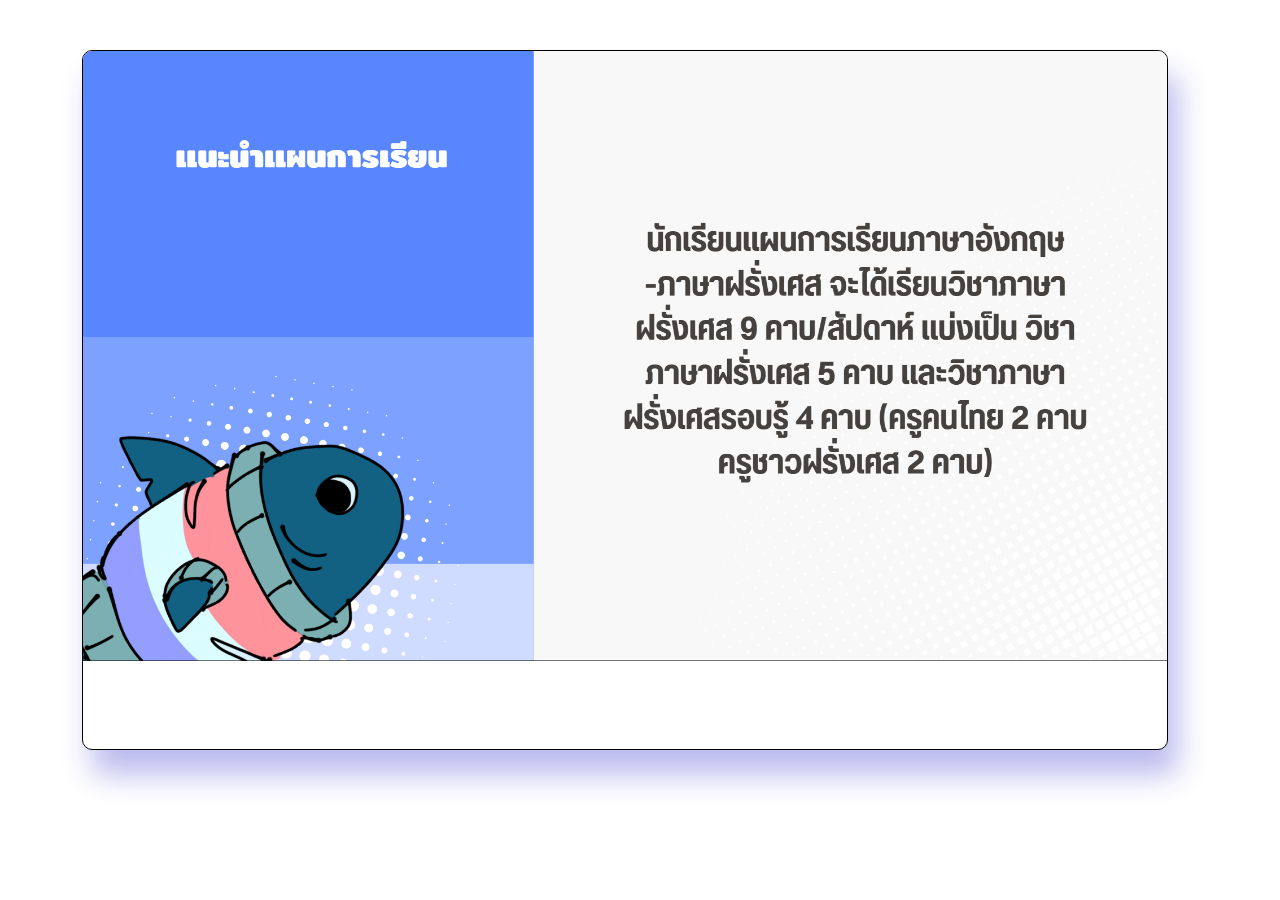
<file: introduce.html>
<!DOCTYPE html>
<html lang="en">
    <head>
        <meta charset="UTF-8">
        <meta name="viewport" content="width=device-width, initial-scale=1.0">
        <link rel="stylesheet" href="style.css">
        <link href="https://cdn.jsdelivr.net/npm/bootstrap@5.3.3/dist/css/bootstrap.min.css" rel="stylesheet" integrity="sha384-QWTKZyjpPEjISv5WaRU9OFeRpok6YctnYmDr5pNlyT2bRjXh0JMhjY6hW+ALEwIH" crossorigin="anonymous">
        <script src="https://cdn.jsdelivr.net/npm/bootstrap@5.3.3/dist/js/bootstrap.bundle.min.js" integrity="sha384-YvpcrYf0tY3lHB60NNkmXc5s9fDVZLESaAA55NDzOxhy9GkcIdslK1eN7N6jIeHz" crossorigin="anonymous"></script>
    </head>
    <body>
        
            <div class="container">
                <div class="row">
                    <!-- <div class="col-1"></div> -->
                <div class="col-12">
            <div class="img-box" style="padding: 50px 30px 50px 0px;">
                    <div class="slider-container growing">
                        <div class="slider">
                        <img src="images/introduce.png">
                         <img src="images/introduce2.png">
                        <img src="images/introduce3.png">
                        </div>
                      </div>
                  </div></div>
            <!-- <div class="col-1"></div> -->
                    </div>  
                </div>

    </body>
    <script>
        // Get all slider elements
        const sliders = document.querySelectorAll('.slider');
        
        // Loop through each slider
          sliders.forEach((slider) => {
            const images = slider.children;
            let currentImageIndex = 0;
            let autoSlideInterval;
        
            // Set up auto-sliding
            function autoSlide() {
              currentImageIndex = (currentImageIndex + 1) % images.length;
              slider.style.transform = `translateX(-${currentImageIndex * 100}%)`;
            }
        
            // Start auto-sliding
            autoSlideInterval = setInterval(autoSlide, 3000); // Slide every 3 seconds
        
            // Prevent user interaction
            slider.addEventListener('touchstart', (e) => e.preventDefault());
            slider.addEventListener('mousedown', (e) => e.preventDefault());
          });
        </script>
</file>
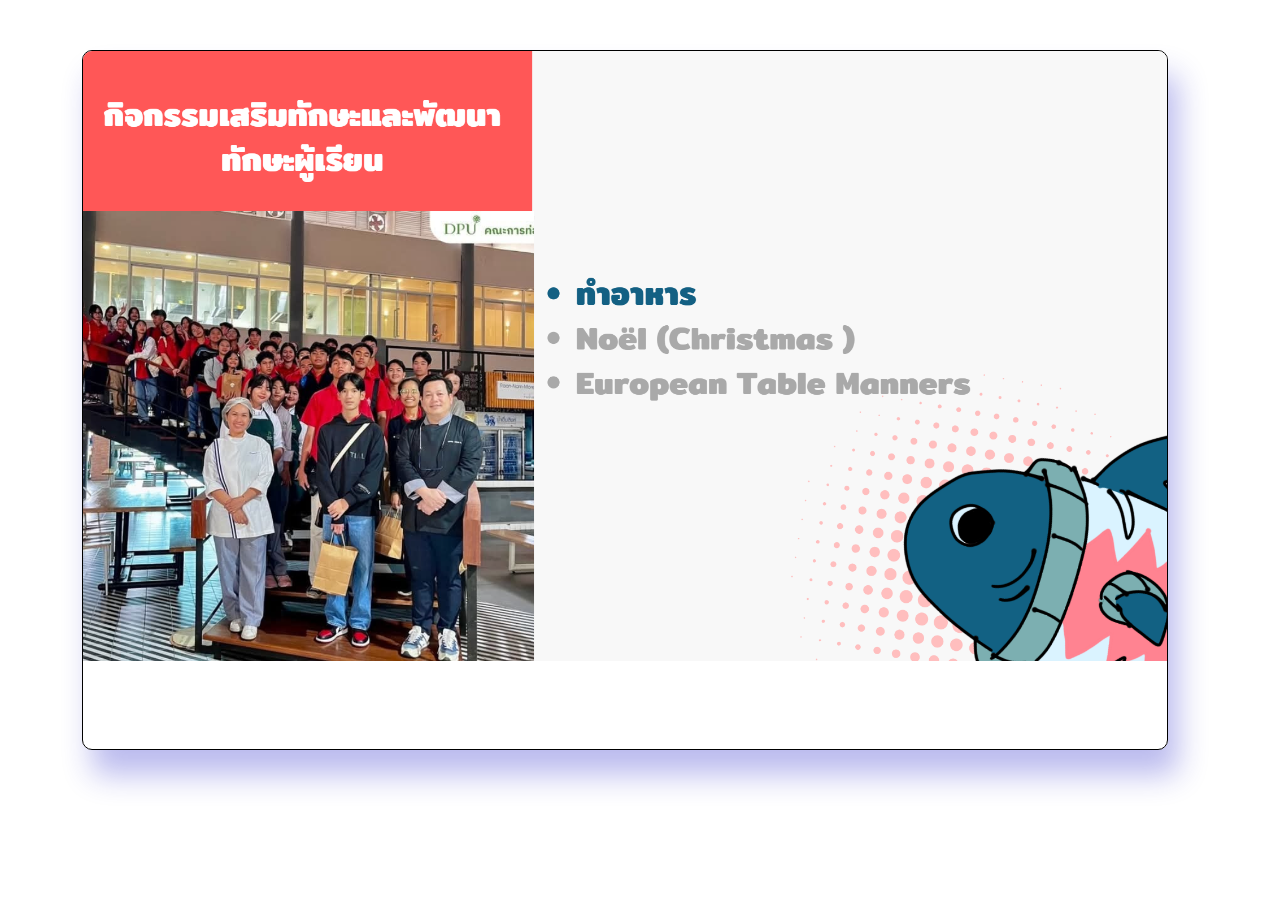
<file: page1.html>
<!DOCTYPE html>
<html lang="en">
    <head>
        <meta charset="UTF-8">
        <meta name="viewport" content="width=device-width, initial-scale=1.0">
        <link rel="stylesheet" href="style.css">
        <link href="https://cdn.jsdelivr.net/npm/bootstrap@5.3.3/dist/css/bootstrap.min.css" rel="stylesheet" integrity="sha384-QWTKZyjpPEjISv5WaRU9OFeRpok6YctnYmDr5pNlyT2bRjXh0JMhjY6hW+ALEwIH" crossorigin="anonymous">
        <script src="https://cdn.jsdelivr.net/npm/bootstrap@5.3.3/dist/js/bootstrap.bundle.min.js" integrity="sha384-YvpcrYf0tY3lHB60NNkmXc5s9fDVZLESaAA55NDzOxhy9GkcIdslK1eN7N6jIeHz" crossorigin="anonymous"></script>
    </head>
    <body>
        
            <div class="container">
                <div class="row">
                    <!-- <div class="col-1"></div> -->
                <div class="col-12">
            <div class="img-box" style="padding: 50px 30px 50px 0px;">
                    <div class="slider-container growing">
                        <div class="slider">
                        <img src="images/Activity.png">
                         <img src="images/Activity2.png">
                        <img src="images/Activity3.png">
                        </div>
                      </div>
                  </div></div>
            <!-- <div class="col-1"></div> -->
                    </div>  
                </div>

    </body>
    <script>
        // Get all slider elements
        const sliders = document.querySelectorAll('.slider');
        
        // Loop through each slider
          sliders.forEach((slider) => {
            const images = slider.children;
            let currentImageIndex = 0;
            let autoSlideInterval;
        
            // Set up auto-sliding
            function autoSlide() {
              currentImageIndex = (currentImageIndex + 1) % images.length;
              slider.style.transform = `translateX(-${currentImageIndex * 100}%)`;
            }
        
            // Start auto-sliding
            autoSlideInterval = setInterval(autoSlide, 3000); // Slide every 3 seconds
        
            // Prevent user interaction
            slider.addEventListener('touchstart', (e) => e.preventDefault());
            slider.addEventListener('mousedown', (e) => e.preventDefault());
          });
        </script>
</file>
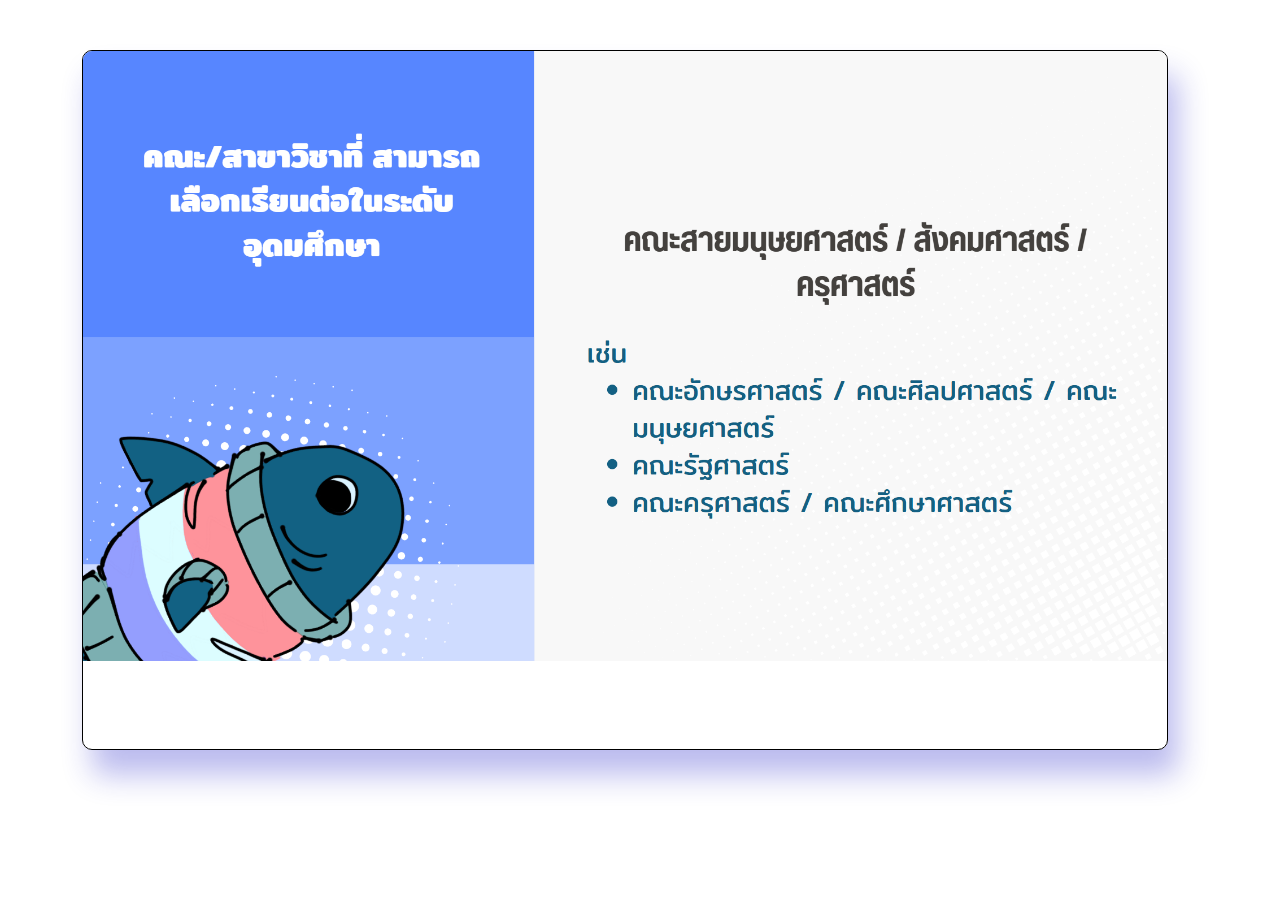
<file: page2.html>
<!DOCTYPE html>
<html lang="en">
    <head>
        <meta charset="UTF-8">
        <meta name="viewport" content="width=device-width, initial-scale=1.0">
        <link rel="stylesheet" href="style.css">
        <link href="https://cdn.jsdelivr.net/npm/bootstrap@5.3.3/dist/css/bootstrap.min.css" rel="stylesheet" integrity="sha384-QWTKZyjpPEjISv5WaRU9OFeRpok6YctnYmDr5pNlyT2bRjXh0JMhjY6hW+ALEwIH" crossorigin="anonymous">
        <script src="https://cdn.jsdelivr.net/npm/bootstrap@5.3.3/dist/js/bootstrap.bundle.min.js" integrity="sha384-YvpcrYf0tY3lHB60NNkmXc5s9fDVZLESaAA55NDzOxhy9GkcIdslK1eN7N6jIeHz" crossorigin="anonymous"></script>
    </head>
    <body>
        
            <div class="container">
                <div class="row">
                    <!-- <div class="col-1"></div> -->
                <div class="col-12">
            <div class="img-box" style="padding: 50px 30px 50px 0px;">
                    <div class="slider-container growing">
                        <div class="slider">
                        <img src="images/Uni.png">
                        <img src="images/Uni2.png">
                        <img src="images/Uni3.png">
                        <img src="images/Uni4.png">
                        <img src="images/Uni5.png">
                        </div>
                      </div>
                  </div></div>
            <!-- <div class="col-1"></div> -->
                    </div>  
                </div>

    </body>
    <script>
        // Get all slider elements
        const sliders = document.querySelectorAll('.slider');
        
        // Loop through each slider
          sliders.forEach((slider) => {
            const images = slider.children;
            let currentImageIndex = 0;
            let autoSlideInterval;
        
            // Set up auto-sliding
            function autoSlide() {
              currentImageIndex = (currentImageIndex + 1) % images.length;
              slider.style.transform = `translateX(-${currentImageIndex * 100}%)`;
            }
        
            // Start auto-sliding
            autoSlideInterval = setInterval(autoSlide, 3000); // Slide every 3 seconds
        
            // Prevent user interaction
            slider.addEventListener('touchstart', (e) => e.preventDefault());
            slider.addEventListener('mousedown', (e) => e.preventDefault());
          });
        </script>
</file>
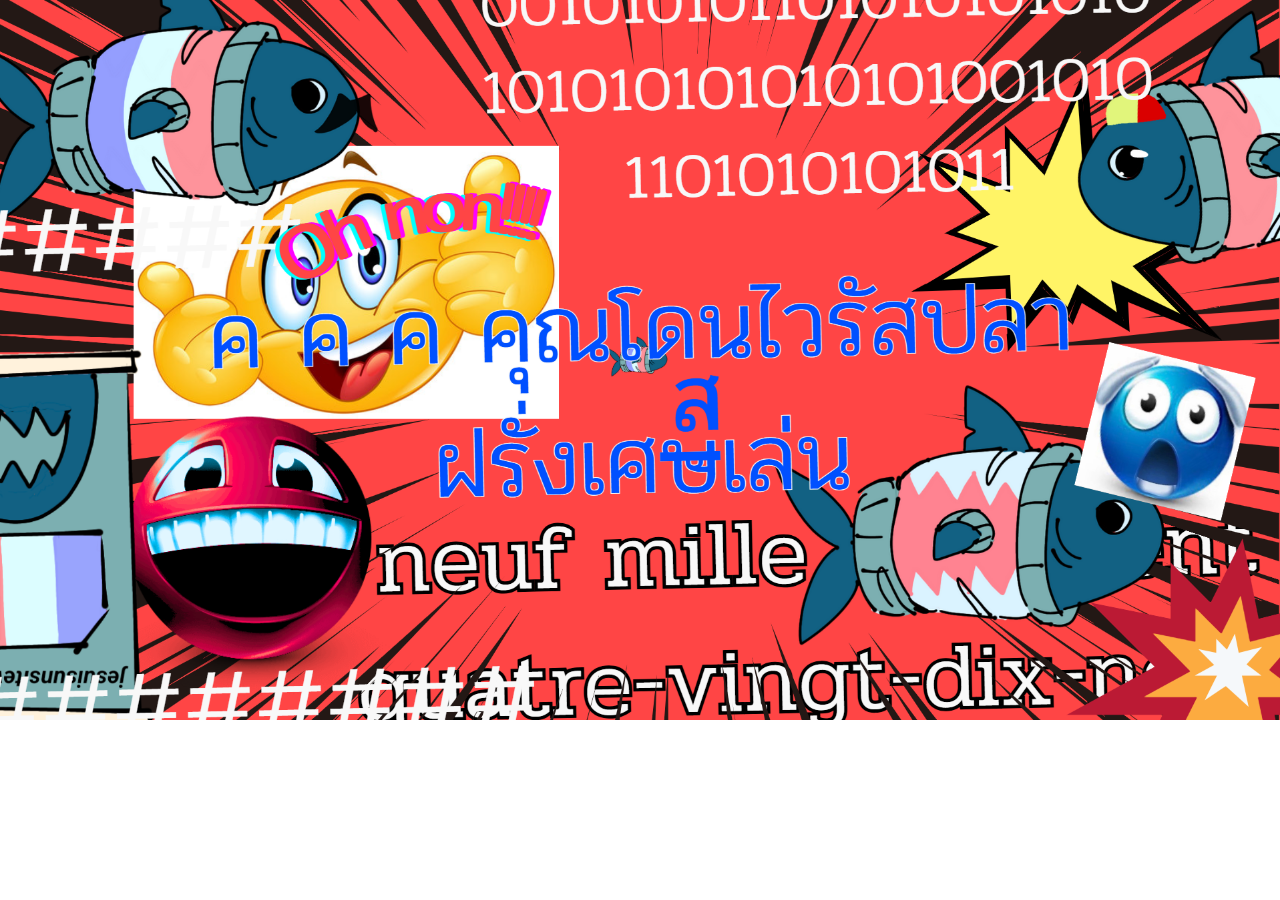
<file: virus.html>
<!DOCTYPE html>
<html lang="en">
    <head>
        <meta charset="UTF-8">
        <meta name="viewport" content="width=device-width, initial-scale=1.0">
        <link rel="stylesheet" href="style.css">
        <link href="https://cdn.jsdelivr.net/npm/bootstrap@5.3.3/dist/css/bootstrap.min.css" rel="stylesheet" integrity="sha384-QWTKZyjpPEjISv5WaRU9OFeRpok6YctnYmDr5pNlyT2bRjXh0JMhjY6hW+ALEwIH" crossorigin="anonymous">
        <script src="https://cdn.jsdelivr.net/npm/bootstrap@5.3.3/dist/js/bootstrap.bundle.min.js" integrity="sha384-YvpcrYf0tY3lHB60NNkmXc5s9fDVZLESaAA55NDzOxhy9GkcIdslK1eN7N6jIeHz" crossorigin="anonymous"></script>
    </head>
    
    <style>

body {
  background-image: url("images/virus.png");
  background-size: cover; 
  background-repeat: no-repeat; 
  /* background-position: center; */
}

    </style>

    <body
    <!DOCTYPE html>
    <html lang="en">
    <head>
        <meta charset="UTF-8">
        <meta name="viewport" content="width=device-width, initial-scale=1.0">
        <title>Hide Navbar on Scroll</title>
        <link rel="stylesheet" href="style.css">
        <link href="https://cdn.jsdelivr.net/npm/bootstrap@5.3.3/dist/css/bootstrap.min.css" rel="stylesheet" integrity="sha384-QWTKZyjpPEjISv5WaRU9OFeRpok6YctnYmDr5pNlyT2bRjXh0JMhjY6hW+ALEwIH" crossorigin="anonymous">
        <script src="https://cdn.jsdelivr.net/npm/bootstrap@5.3.3/dist/js/bootstrap.bundle.min.js" integrity="sha384-YvpcrYf0tY3lHB60NNkmXc5s9fDVZLESaAA55NDzOxhy9GkcIdslK1eN7N6jIeHz" crossorigin="anonymous"></script>
        <style>
            body {
                font-family: Arial, sans-serif;
                padding-top: 50px; /* To avoid content getting hidden under the navbar */
            }
    
            /* Navbar Styling */
            .navbar {
                position: fixed;
                top: 0;
                left: 0;
                right: 0;
                background-color: #333;
                color: white;
                padding: 10px 0;
                transition: top 0.3s; /* Smooth hide and show transition */
                z-index: 10;
            }
    
            .navbar a {
                color: white;
                text-decoration: none;
                padding: 10px 20px;
                display: inline-block;
            }
    
            .navbar a:hover {
                background-color: #575757;
            }
    
            .content {
                height: 10px; /* Make content tall enough to scroll */
                background: linear-gradient(to bottom, #ff7e5f, #feb47b);
            }
    
        </style>
    </head>
    <body>
    
        <script>
            window.onload = function() {
                window.scrollTo(0, 0); // Scrolls to the top of the page
            };
        
            document.getElementById("scrollButton").addEventListener("click", function() {
                document.getElementById("fishSection").scrollIntoView({ behavior: "smooth" });
            });
        
            let lastScrollTop = 0; // Track scroll position
            const navbar = document.getElementById("navbar");
        
            window.addEventListener("scroll", function() {
                let currentScroll = window.pageYOffset || document.documentElement.scrollTop;
        
                // If scrolling down, hide the navbar
                if (currentScroll > lastScrollTop) {
                    navbar.style.top = "-60px"; // Adjust this value based on navbar height
                } else {
                    navbar.style.top = "0"; // Show navbar when scrolling up
                }
                lastScrollTop = currentScroll <= 0 ? 0 : currentScroll; // Prevent negative scroll position
            });
        </script>
        
    
    </body>
    </html>
    
    </body>
</file>
<file: style.css>
.animal_section {
    background-image: url(../images/animal-bg.jpg);
    background-size: cover;
    color: #ffffff;
  }
  
  .animal_section .animal_container {
    display: -webkit-box;
    display: -ms-flexbox;
    display: flex;
    -ms-flex-wrap: wrap;
        flex-wrap: wrap;
    -webkit-box-pack: center;
        -ms-flex-pack: center;
            justify-content: center;
  }
  
  .animal_section .animal_container .box {
    display: -webkit-box;
    display: -ms-flexbox;
    display: flex;
    -webkit-box-orient: vertical;
    -webkit-box-direction: normal;
        -ms-flex-direction: column;
            flex-direction: column;
    -webkit-box-align: center;
        -ms-flex-align: center;
            align-items: center;
    text-align: center;
    margin: 100px 2.5%;
    -ms-flex-preferred-size: 20%;
        flex-basis: 20%;
  }
  
  .animal_section .animal_container .box .img-box {
    border-radius: 25px;
    overflow: hidden;
    width: 300px;
  }
  
  .animal_section .animal_container .box .img-box img {
    width: 100%;
  }
  
  .animal_section .animal_container .box .detail-box {
    margin-top: 15px;
  }
  
  .animal_section .animal_container .box .detail-box h5 {
    font-weight: bold;
  }
  
  .animal_section .animal_container .box.b1 {
    -webkit-animation: odd-box-animate 3s infinite;
            animation: odd-box-animate 3s infinite;
  }
  
  .animal_section .animal_container .box.b2 {
    -webkit-animation: even-box-animate 3s infinite;
            animation: even-box-animate 3s infinite;
  }
  
  @-webkit-keyframes odd-box-animate {
    0% {
      -webkit-transform: translateY(45px);
              transform: translateY(45px);
    }
    50% {
      -webkit-transform: translateY(-45px);
              transform: translateY(-45px);
    }
    100% {
      -webkit-transform: translateY(45px);
              transform: translateY(45px);
    }
  }
  
  @keyframes odd-box-animate {
    0% {
      -webkit-transform: translateY(45px);
              transform: translateY(45px);
    }
    50% {
      -webkit-transform: translateY(-45px);
              transform: translateY(-45px);
    }
    100% {
      -webkit-transform: translateY(45px);
              transform: translateY(45px);
    }
  }
  
  @-webkit-keyframes even-box-animate {
    0% {
      -webkit-transform: translateY(-45px);
              transform: translateY(-45px);
    }
    50% {
      -webkit-transform: translateY(45px);
              transform: translateY(45px);
    }
    100% {
      -webkit-transform: translateY(-45px);
              transform: translateY(-45px);
    }
  }
  
  @keyframes even-box-animate {
    0% {
      -webkit-transform: translateY(-45px);
              transform: translateY(-45px);
    }
    50% {
      -webkit-transform: translateY(45px);
              transform: translateY(45px);
    }
    100% {
      -webkit-transform: translateY(-45px);
              transform: translateY(-45px);
    }
  }

  * {
    padding: 0;
    margin: 0;
    box-sizing: border-box;
  }


  
  .slider-container {
    position: relative;
    width: 1919; /* Adjust the width to your liking */
    height: 700px; /* Adjust the height to your liking */
    overflow: hidden;
    border-radius: 10px;
    border: 1px solid black;
    box-shadow: 10px 25px 30px rgba(30, 30, 200, 0.3);
  }

  .slider {
    position: absolute;
    top: 0;
    left: 0;
    width: 100%;
    height: auto;
    display: flex;
    flex-direction: row;
    transition: transform 0.7s ease-in-out;
  }

  .slider img {
    width: 100%;
    height: 100%;
    object-fit: cover;
  }
/*  
  .container {
    width: 100%;
    position: absolute;
    transform: translate(-50%, -50%);
    top: 50%;
    left: 50%;
    overflow: hidden;
    border: 20px solid #ffffff;
    border-radius: 8px;
    box-shadow: 10px 25px 30px rgba(30, 30, 200, 0.3);
  }
  .wrapper {
    width: 100%;
    display: flex;
    animation: slide 12s infinite;
  }
  .wrapper img {
    width: 100%;
    height: auto;
  } */

  @keyframes slide {
    0%, 20% {
        transform: translateX(0);
    }
    40%, 60% {
        transform: translateX(-100%);
    }
    80%, 100% {
        transform: translateX(-200%);
    }
}

@keyframes spin-grow {
  0% { transform: rotate(0deg) scale(1); }
}

.spin-hover {
  transition: transform 0.5s ease-in-out;
}

.spin-hover:hover {
  animation: spin-grow 0.5s linear infinite;
}
</file>
